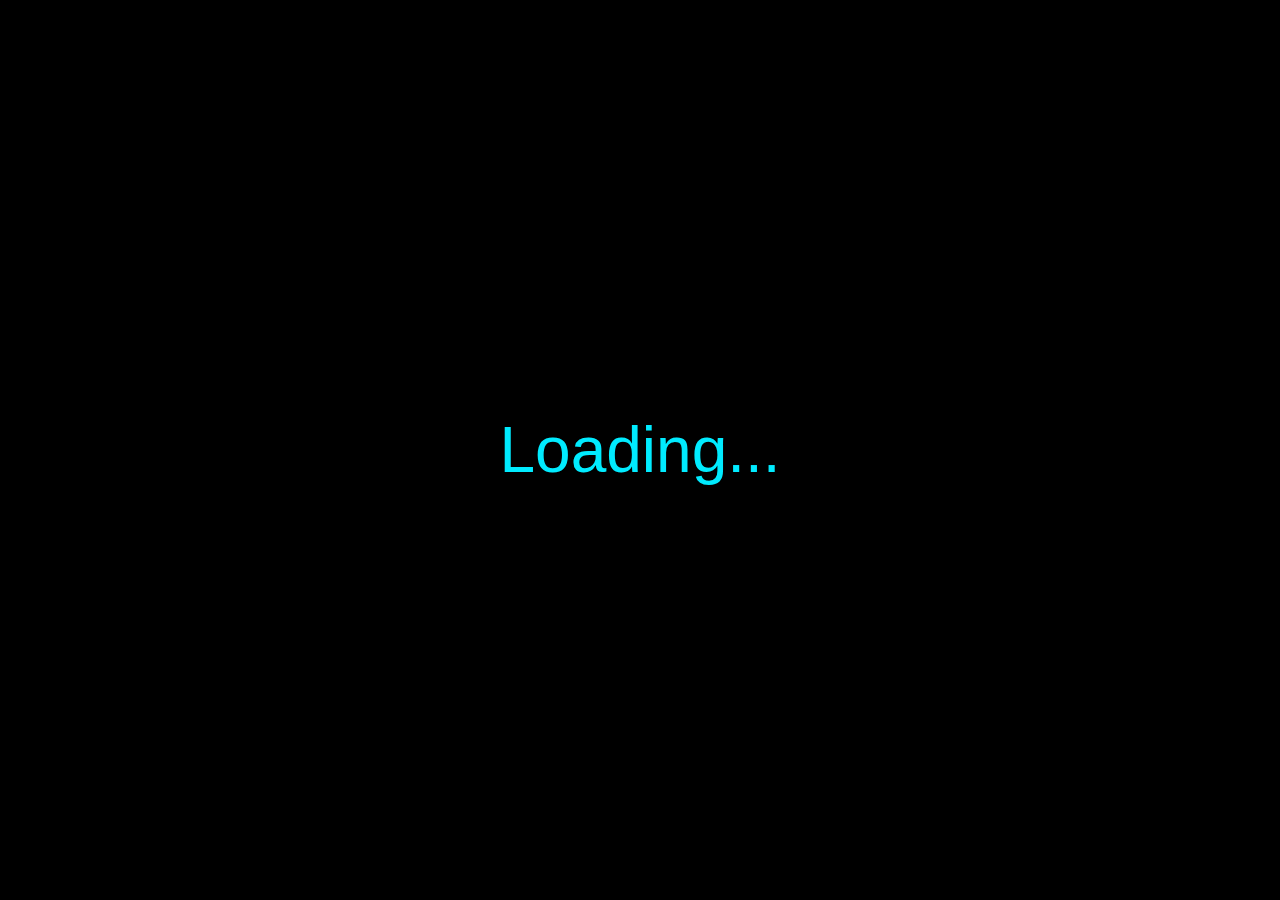
<file: stickmap/index.html>
<!DOCTYPE html>
<html>
    <head>
        <title>Melee Stick Coordinate Visualizer</title>
        <script src="lib/jquery.min.js"></script>
        <script src="lib/jcanvas.min.js"></script>
        <script src="regionArrayContainer.js"></script>
        <script src="stickmap.js"></script>
        <link rel="stylesheet" href="stickmap.css"/>
    </head>
    <body>
        <template id="region-template">
            <div class="region-container">
                <div class="region-header">
                    <div class="drag-handle"></div>
                    <div class="region-header-content">
                        <input id="region-name" type="text" spellcheck="false"/>
                        <div class="move-button-container">
                            <div class="move-button move-button-up"><span>▲</span></div>
                            <div class="move-button move-button-down"><span>▼</span></div>
                        </div>
                        <div class="button delete-button"><span>&times;</span></div>
                    </div>
                </div>
                <div class="region-content">
                    <div class="region-options">
                        <div class="region-option-group">
                            <label>Color</label>
                            <div class="flex-container">
                                <input id="color-picker" type="color" tabindex="-1" value="#ffffff"></input>
                                <div id="color-square-left"></div>
                                <div id="color-square-right"></div>
                                <label class="hex-prefix">#</label>
                                <input id="color-hex" type="text" size="8" value="ffffffff" spellcheck="false"/>
                            </div>
                            <label>Quadrants</label>
                            <div class="quadrant-grid">
                                <input id="quadrant2" type="checkbox" class="quadrant" text="2"/>
                                <input id="quadrant1" type="checkbox" class="quadrant" text="1"/>
                                <input id="quadrant3" type="checkbox" class="quadrant" text="3"/>
                                <input id="quadrant4" type="checkbox" class="quadrant" text="4"/>
                            </div>
                            <label>Display Mode</label>
                            <select id="display-mode">
                                <option value="0">Normal</option>
                                <option value="1">Outline</option>
                                <option value="2">Rim Only</option>
                            </select>
                        </div>
                        <div class="region-option-group">
                            <label>X</label>
                            <div class="flex-container">
                                <input id="x-min" type="text" size="6" value="0.0000" spellcheck="false"/>
                                <span class="horizontal-margin">to</span>
                                <input id="x-max" type="text" size="6" value="1.0000" spellcheck="false"/>
                            </div>
                            <label>Y</label>
                            <div class="flex-container">
                                <input id="y-min" type="text" size="6" value="0.0000" spellcheck="false"/>
                                <span class="horizontal-margin">to</span>
                                <input id="y-max" type="text" size="6" value="1.0000" spellcheck="false"/>
                            </div>
                            <label>Angle</label>
                            <div class="flex-container">
                                <input id="angle-min" type="text" size="6" value="0.00" spellcheck="false"/>
                                <span class="horizontal-margin">to</span>
                                <input id="angle-max" type="text" size="6" value="90.00" spellcheck="false"/>
                            </div>
                            <label>Magnitude</label>
                            <div class="flex-container">
                                <input id="magnitude-min" type="text" size="6" value="0.0000" spellcheck="false"/>
                                <span class="horizontal-margin">to</span>
                                <input id="magnitude-max" type="text" size="6" value="1.0000" spellcheck="false"/>
                            </div>
                        </div>
                    </div>
                </div>
            </div>
        </template>
        <div id="loading-screen" class="overlay">
            <div>Loading...</div>
        </div>
        <div id="page-container" class="flex-container">
            <div id="user-input">
                <p id="info-text" size="12">Welcome to Altimor's StickMap!<br /><br />This program is for viewing Analog Stick Coordinate/Angle Regions for Mechanics in Super Smash Bros. Melee.<br /><br />If you would like to help us document any StickMap Regions we don't already have, visit our <a href="https://discord.gg/yeBC66SCNF" target="_blank">Discord Server.</a><br />To view the source code, and forks of this program, here's a link to the <a href="https://github.com/JazzerThighs/ssbm-stickmap" target="_blank" >GitHub Repository.</a><br /><br />Click on the 4 Quadrant Squares in any region to see the Analog Stick Coordinate Plane fill in the values that match the criteria in the input fields within the active quadrants.<br />Input values that round to the nearest multiple of 0.0125 inside the MinX, MaxX, MinY, MaxY, MagnitudeMin, and MagnitudeMax fields;<br />Input values less than or equal to 90.00 into the AngleMin and AngleMax fields.<br />The Color format is "RRGGBBAA" in Hexidecimal, where RR is Red, GG is Green, BB is Blue, and AA is Alpha/Transparency.</p>
                    <button id="remove-button" onclick="removeWelcomeText()">Remove Welcome Text</button>
                    <script>
                      function removeWelcomeText() {
                        var infoText = document.getElementById("info-text");
                        var removeButton = document.getElementById("remove-button");
                        infoText.parentNode.removeChild(infoText);
                        removeButton.parentNode.removeChild(removeButton);
                      }
                    </script>
                <div id="top-bar">
                    <div class="labeled-button" onclick="addRegion()">
                        <div class="button add-button"><span>+</span></div>
                        <label>Add New Region</label>
                    </div>
                    <select id="region-select" name="region-select">
                        <option value="">--Pre-Made Regions--</option>
                    </select>
                    <div class="labeled-button" onclick="toggleJson()">
                        <div class="button json-toggle"><span>{ }</span></div>
                        <label>Toggle JSON</label>
                    </div>
                    <div class="labeled-button" onclick="toggleExpandedMode()">
                        <div class="button gate-toggle"><span>~</span></div>
                        <label>Toggle Expanded Mode</label>
                    </div>
                    <div class="labeled-button" onclick="toggleGateOrFullRange()">
                        <div class="button range-toggle"><span>~</span></div>
                        <label>Full Range or OctoGate</label>
                    </div>
                    <div class="labeled-button" onclick="downloadCanvasPNG()">
                        <div class="button download-canvas-PNG"><span>~</span></div>
                        <label>Download Canvas PNG</label>
                    </div>
                </div>
                <div id="region-list-container">
                    <div id="drag-position-bar"></div>
                    <div id="region-list"></div>
                </div>
                <textarea id="json-input" spellcheck="false"></textarea>
            </div>
            <div id="canvas-container">
                <div id="coordinate-square"><div id="coordinate-square-inner"></div></div>
                <div id="coordinate-text"></div>
                <div id="canvas-centered">
                    <canvas id="the-canvas">Your browser is old as shit</canvas>
                </div>
            </div>
        </div>
    </body>
</html>
</file>
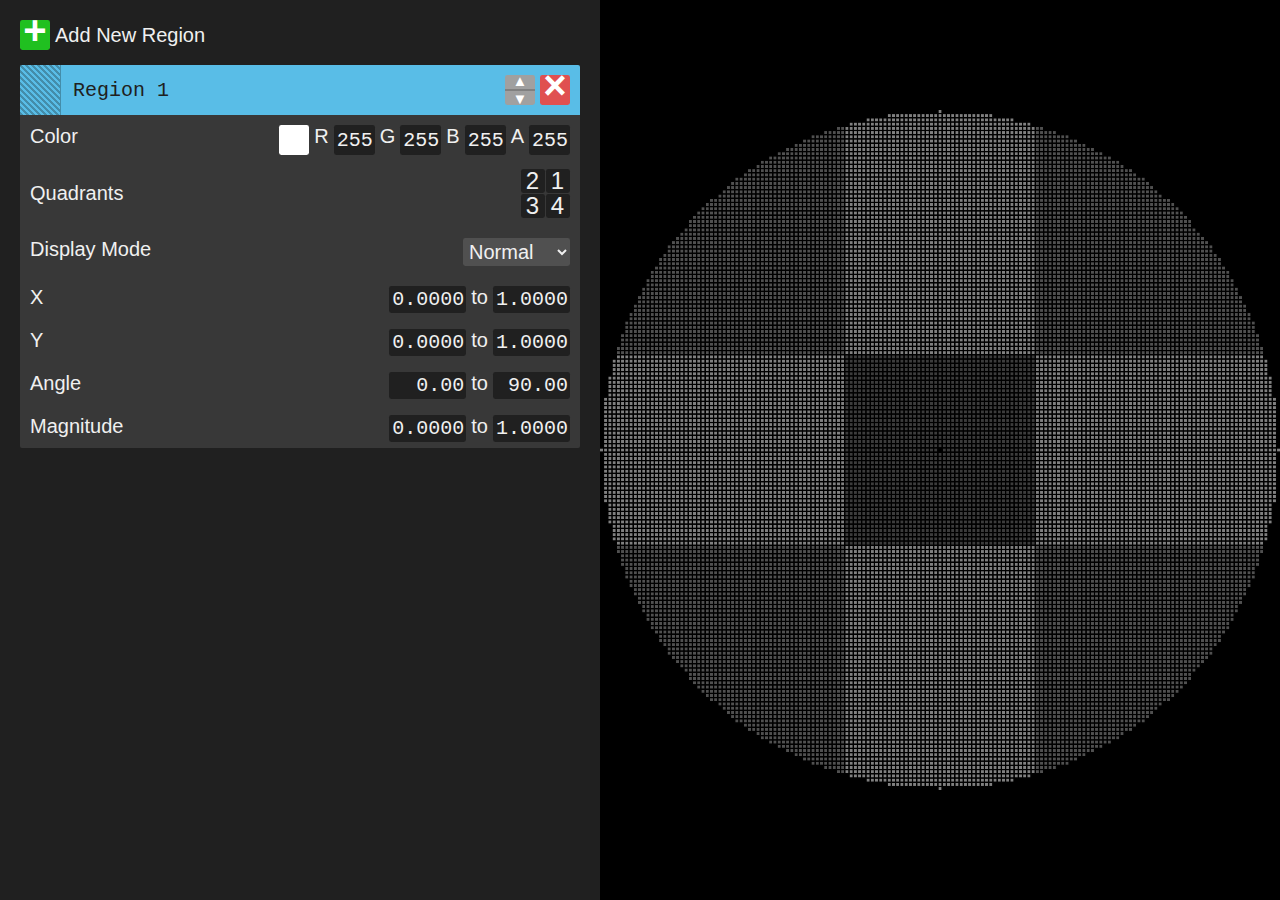
<file: stickmap.html>
<html>
    <head>
        <title>Melee Stick Coordinate Visualizer</title>
        <script src="jquery-3.4.1.min.js"></script>
        <script src="jcanvas.min.js"></script>
        <script src="stickmap.js"></script>
        <link rel="stylesheet" href="stickmap.css"/>
    </head>
    <body>
        <template id="region-template">
            <div class="region-container">
                <div class="region-header flex-container">
                    <div class="drag-handle"></div>
                    <div class="region-header-content flex-container">
                        <input id="region-name" type="text" spellcheck="false"/>
                        <div class="flex-container right">
                            <div class="move-button-container horizontal-margin">
                                <div class="move-button move-button-up">&#9650;</div>
                                <div class="move-button move-button-down">&#9660;</div>
                            </div>
                            <div class="delete-button right">&times;</div>
                        </div>
                    </div>
                </div>
                <div class="region-content">
                    <div class="region-option">
                        <label for="color">Color</label>
                        <span id="color" class="right flex-container">
                            <input id="picker" type="color" value="#ffffff"></input>
                            <div class="color-square-left"></div>
                            <div class="color-square-right"></div>
                            <label for="0" class="horizontal-margin">R</label>
                            <input id="0" type="text" size="3" value="255" spellcheck="false"/>
                            <label for="1" class="horizontal-margin">G</label>
                            <input id="1" type="text" size="3" value="255" spellcheck="false"/>
                            <label for="2" class="horizontal-margin">B</label>
                            <input id="2" type="text" size="3" value="255" spellcheck="false"/>
                            <label for="3" class="horizontal-margin">A</label>
                            <input id="3" type="text" size="3" value="255" spellcheck="false"/>
                        </span>
                    </div>
                    <div class="region-option flex-container">
                        <div class="flex-container">
                            <label for="quadrant" class="vertical-center">Quadrants</label>
                        </div>
                        <div id="quadrant" class="right">
                            <div class="flex-container">
                                <div id="1" class="quadrant">2</div>
                                <div id="0" class="quadrant">1</div>
                            </div>
                            <div class="flex-container">
                                <div id="2" class="quadrant">3</div>
                                <div id="3" class="quadrant">4</div>
                            </div>
                        </div>
                    </div>
                    <div class="region-option flex-container">
                        <label for="display-mode">Display Mode</label>
                        <select id="display-mode" class="right">
                            <option value="0">Normal</option>
                            <option value="1">Outline</option>
                            <option value="2">Rim Only</option>
                        </select>
                    </div>
                    <div class="region-option">
                        <label for="x">X</label>
                        <span id="x" class="right flex-container">
                            <input id="min" type="text" size="6" value="0.0000" spellcheck="false"/>
                            <span class="horizontal-margin">to</span>
                            <input id="max" type="text" size="6" value="1.0000" spellcheck="false"/>
                        </span>
                    </div>
                    <div class="region-option">
                        <label for="y">Y</label>
                        <span id="y" class="right flex-container">
                            <input id="min" type="text" size="6" value="0.0000" spellcheck="false"/>
                            <span class="horizontal-margin">to</span>
                            <input id="max" type="text" size="6" value="1.0000" spellcheck="false"/>
                        </span>
                    </div>
                    <div class="region-option">
                        <label for="angle">Angle</label>
                        <span id="angle" class="right flex-container">
                            <input id="min" type="text" size="6" value="0.00" spellcheck="false"/>
                            <span class="horizontal-margin">to</span>
                            <input id="max" type="text" size="6" value="90.00" spellcheck="false"/>
                        </span>
                    </div>
                    <div class="region-option">
                        <label for="magnitude">Magnitude</label>
                        <span id="magnitude" class="right flex-container">
                            <input id="min" type="text" size="6" value="0.0000" spellcheck="false"/>
                            <span class="horizontal-margin">to</span>
                            <input id="max" type="text" size="6" value="1.0000" spellcheck="false"/>
                        </span>
                    </div>
                </div>
            </div>
        </template>
        <div id="loading-screen">
            <div>Loading...</div>
        </div>
        <div id="page-container" class="flex-container">
            <div id="user-input">
                <div id="add-region" class="flex-container" onclick="addRegion();">
                    <div class="add-button">+</div>
                    <div class="clickable horizontal-margin">Add New Region</div>
                </div>
                <div id="region-list-container">
                    <div id="drag-position-bar"></div>
                    <div id="region-list"></div>
                </div>
            </div>
            <div id="canvas-container">
                <div>
                    <div id="coordinate-square"></div>
                    <div id="coordinate-text"></div>
                    <canvas>Your browser is old as shit</canvas>
                </div>
            </div>
        </div>
    </body>
</html>
</file>
<file: stickmap/stickmap.css>
html {
    font-size: 1.25em;

    --text-color:         #f0f0f0;
    --focus-color:        #505050;
    --accent-color:       #59bde7;
    --accent-focus-color: #9afbff;
    --bg-color:           #202020;
    --fg-color:           #383838;
    --bright-color:       #00ebff;

    --border-radius: 0.15rem;
}

body {
    background: black;
    color: var(--text-color);
    font-family: -apple-system, BlinkMacSystemFont, 'Segoe UI', Roboto, Oxygen, Ubuntu, Cantarell, 'Open Sans', 'Helvetica Neue', sans-serif;
    margin: 0;
    overflow: hidden;
    display: flex;
    height: 100vh;
    max-height: 100%;
}

canvas {
    height: 100%;
    margin-left: auto;
    margin-right: auto;
}

label {
    white-space: nowrap;
}

select {
    border-radius: 0.15rem;
    padding: 0.1em;
    background-color: var(--focus-color);
    font-family: inherit;
    font-size: inherit;
    border: none;
    color: inherit;
}

input, textarea {
    border-radius: var(--border-radius);
    padding: 0.1em 0.2em;
    background-color: var(--bg-color);
    font-family: 'Monaco', 'Consolas', 'Courier New', monospace;
    font-size: inherit;
    border: none;
    color: inherit;
}

input {
    text-align: right;
}

textarea {
    resize: none;
}

input:focus, textarea:focus {
    outline: none;
}

#json-input {
    display: none;
    width: 100%;
    height: 100%;
    background-color: #101010;
}

.invalid-input {
    box-shadow: 0 0 0 2px red;
}

.quadrant-grid {
    display: grid;
    grid-template-columns: 1fr 1fr;
    gap: 1px;
    height: fit-content;
}

.quadrant::before {
    content: attr(text);
    font-size: 120%;
    position: absolute;
    top: 50%;
    left: 50%;
    transform: translate(-50%, -50%);
}

.quadrant {
    appearance: none;
    margin: 0;
    padding: 0;
    border-radius: var(--border-radius);
    width: 1.2em;
    height: 1.2em;
    background-color: var(--bg-color);
    position: relative;
}

.quadrant:hover, .quadrant:focus {
    color: white;
    background-color: var(--focus-color);
}

.quadrant:checked {
    background-color: var(--accent-color);
    color: var(--bg-color);
}

.quadrant:hover:checked {
    background-color: var(--accent-focus-color);
}

#color-square-left, #color-square-right {
    width: 0.75em;
    height: 1.5em;
    border-radius: var(--border-radius);
    background-color: white;
}

#color-square-left {
    border-top-right-radius: 0;
    border-bottom-right-radius: 0;
}

#color-square-right {
    border-top-left-radius: 0;
    border-bottom-left-radius: 0;
}

.hex-prefix {
    margin-left: 0.25em;
    margin-right: 0.1em;
    margin-top: auto;
    margin-bottom: auto;
    line-height: 1em;
}

#color-hex {
    text-transform: uppercase;
}

input::-webkit-outer-spin-button,
input::-webkit-inner-spin-button {
    -webkit-appearance: none;
    margin: 0;
}

input[type=text] {
    text-overflow: clip;
}

.left-margin, .horizontal-margin {
    margin-left: 0.25em;
}

.right-margin, .horizontal-margin {
    margin-right: 0.25em;
}

.top-margin {
    margin-top: 0.25em;
}

.region-container {
    position: absolute;
    width: 100%;
}

.region-content {
    background-color: var(--fg-color);
    margin-bottom: 0.5em;
    overflow-y: hidden;
    border-bottom-left-radius: var(--border-radius);
    border-bottom-right-radius: var(--border-radius);
}

.region-options {
    display: flex;
    padding: 0.5em;
    row-gap: 0.5em;
    column-gap: 1.5em;
    flex-direction: row;
    flex-wrap: wrap;
}

.region-option-group {
    display: grid;
    gap: 0.5em;
    grid-template-columns: [option] 1fr [value] auto;
    flex: 1;
}

.region-option-group > :nth-child(2n-1) {
    margin-top: auto;
    margin-bottom: auto;
    line-height: 1em;
}

.region-option-group > :nth-child(2n) {
    justify-self: end;
}

.region-header {
    display: grid;
    grid-template-columns: auto 1fr;
    border-top-left-radius: var(--border-radius);
    border-top-right-radius: var(--border-radius);
    background-color: var(--accent-color);
}

.region-header-content {
    display: grid;
    grid-template-columns: 1fr auto auto;
    column-gap: 0.25em;
    padding: 0.5em;
}

.vertical-center {
    margin-top: auto;
    margin-bottom: auto;
}

.flex-container {
    display: flex;
}

.button {
    display: flex;
    user-select: none;
    border-radius: var(--border-radius);
    font-size: 200%;
    width: 0.75em;
    height: 0.75em;
    line-height: 0.5em;
    color: white;
    font-weight: bolder;
    cursor: pointer;
}

.button > span {
    margin: auto;
    height: 100%;
}

.delete-button {
    background-color: #e05050;
}

.delete-button:hover {
    background-color: #f07070;
}

.delete-button:active {
    background-color: #c03030;
}

.move-button {
    user-select: none;
    box-sizing: border-box;
    border-radius: var(--border-radius);
    color: white;
    background-color: #a0a0a0;
    font-weight: bolder;
    text-align: center;
    vertical-align: middle;
    cursor: pointer;
}

.move-button:hover {
    background-color: #c0c0c0;
}

.move-button:active {
    background-color: #808080;
}

body.horizontal .move-button {
    font-size: 75%;
    width: 2em;
    height: 1em;
}

body.horizontal .move-button-up {
    line-height: 0.8em;
    border-bottom: 1px solid #808080;
    border-bottom-left-radius: 0;
    border-bottom-right-radius: 0;
}

body.horizontal .move-button-down {
    line-height: 1em;
    border-top: 1px solid #808080;
    border-top-left-radius: 0;
    border-top-right-radius: 0;
}

body.vertical .move-button {
    font-size: 100%;
    width: 1.5em;
    height: 1.5em;
    line-height: 1.5em;
}

body.vertical .move-button-up {
    border-left: 1px solid #808080;
    border-top-left-radius: 0;
    border-bottom-left-radius: 0;
}

body.vertical .move-button {
    font-size: 100%;
    width: 1.5em;
    height: 1.5em;
    line-height: 1.5em;
}

body.vertical .move-button-down {
    border-right: 1px solid #808080;
    border-top-right-radius: 0;
    border-bottom-right-radius: 0;
}

body.vertical .move-button-up {
    border-left: 1px solid #808080;
    border-top-left-radius: 0;
    border-bottom-left-radius: 0;
}

.move-button-container {
    display: flex;
}

body.vertical .move-button-container {
    flex-direction: row-reverse;
}

body.horizontal .move-button-container {
    flex-direction: column;
}

.drag-handle::before {
    display: block;
    content: "";
    width: 2em;
    height: 100%;
    opacity: 0.5;
    background-image:
        linear-gradient(45deg,
            #315e6f 12.5%, transparent 12.5%, transparent 37.5%,
            #315e6f 37.5%, #315e6f 62.5%, transparent 62.5%, transparent 87.5%,
            #315e6f 87.5%, #315e6f);
    background-size: 6px 6px;
    background-position: 0 0, 3px 3px;
    border-right: 1px solid #315e6f;
    cursor: grab;
}

#page-container {
    width: 100%;
    height: 100%;
}

body.horizontal #page-container {
    flex-direction: row;
}

body.vertical #page-container {
    flex-direction: column-reverse;
}

#user-input {
    display: grid;
    grid-template-rows: auto 1fr;
    row-gap: 0.75em;
    position: relative;
    background-color: var(--bg-color);
    padding: 1em;
    flex-grow: 1;
    overflow-y: scroll;
}

body.vertical #user-input {
    border-top: 1px solid var(--accent-color);
}

#region-name {
    text-align: left;
    flex-grow: 1;
    margin-right: 0.5em;
    background-color: transparent;
    color: var(--bg-color);
    text-overflow: clip;
}

#color-picker {
    position: absolute;
    width: 1.5em;
    height: 1.5em;
    opacity: 0;
}

::-webkit-scrollbar {
    background-color: var(--bg-color);
    border: 1px solid var(--accent-color);
}

::-webkit-scrollbar-button {
    background-color: var(--fg-color);
    border: 1px solid var(--accent-color);
}

body.vertical ::-webkit-scrollbar-button {
    border-top: none;
}

::-webkit-scrollbar-button:hover {
    background-color: var(--focus-color);
}

::-webkit-scrollbar-button:active {
    background-color: var(--bg-color);
}

::-webkit-scrollbar-thumb {
    background-color: var(--accent-color);
}

::-webkit-scrollbar-thumb:hover {
    background-color: var(--accent-focus-color);
}

::-webkit-scrollbar-thumb:active {
    background-color: #315e6f;
}

::-webkit-scrollbar-button:vertical:start:increment,
::-webkit-scrollbar-button:vertical:end:decrement,
::-webkit-scrollbar-button:horizontal:start:increment,
::-webkit-scrollbar-button:horizontal:end:decrement {
    display: none;
}

#region-list-container {
    position: relative;
}

#region-list {
    position: relative;
}

#top-bar {
    display: grid;
    gap: 0.75em;
    grid-template-columns: 1fr auto auto;
}

.labeled-button {
    display: flex;
    gap: 0.5em;
    width: fit-content;
    cursor: pointer;
}

.labeled-button label {
    line-height: 1em;
    margin-top: auto;
    margin-bottom: auto;
}

.labeled-button * {
    cursor: inherit;
}

.labeled-button:hover label {
    text-decoration: underline;
}

.add-button {
    background-color: #20c020;
}

div:hover > .add-button {
    background-color: #50e050;
}

div:active > .add-button {
    background-color: #10a010;
}

.json-toggle {
    background-color: #2060f0;
}

.json-toggle > span {
    font-size: 50%;
    line-height: 1.25em;
}

div:hover > .json-toggle {
    background-color: #4080ff;
}

div:active > .json-toggle {
    background-color: #1040c0;
}

.gate-toggle {
    background-color: #00ff00;
}

.gate-toggle > div {
    clip-path: polygon(0% 50%, 15% 85%, 50% 100%, 85% 85%, 100% 50%, 85% 15%, 50% 0%, 15% 15%);
    width: 80%;
    height: 80%;
    margin: auto;
    background-color: #00ff00;
}

.gate-toggle > div > div {
    clip-path: circle(35%);
    width: 100%;
    height: 100%;
    background-color: #0077ff;
}

.range-toggle {
    background-color: #0077ff;
}

.range-toggle > div {
    clip-path: polygon(0% 50%, 15% 85%, 50% 100%, 85% 85%, 100% 50%, 85% 15%, 50% 0%, 15% 15%);
    width: 80%;
    height: 80%;
    margin: auto;
    background-color: #00ff00;
}

.range-toggle > div > div {
    clip-path: circle(35%);
    width: 100%;
    height: 100%;
    background-color: #000000;
}

#drag-position-bar {
    position: absolute;
    left: 1px;
    right: 1px;
    box-shadow: 0 0 0 1px var(--accent-focus-color);
    z-index: 150;
    opacity: 0;
}

#drag-position-bar::before {
    display: block;
    content: "";
    position: absolute;
    left: 0;
    right: 0;
    box-shadow: 0 0 0.25rem 0.25rem var(--accent-focus-color);
    opacity: 0.5;
}

#canvas-container {
    display: flex;
    overflow: hidden;
}

body.horizontal #canvas-container {
    height: 100%;
}

body.vertical #canvas-container {
    width: 100%;
}

#canvas-centered {
    margin: auto;
}

body.horizontal #canvas-centered {
    height: fit-content;
}

body.vertical #canvas-centered {
    width: fit-content;
}

#coordinate-square,
#coordinate-text {
    display: none;
    position: absolute;
    pointer-events: none;
    user-select: none;
}

#canvas-container:hover #coordinate-square,
#canvas-container:hover #coordinate-text {
    display: block;
}

#coordinate-square {
    box-shadow: 0 0 2px 2px var(--accent-focus-color);
}

#coordinate-square-inner {
    box-shadow: inset 0 0 2px 0px var(--accent-focus-color);
    width: 100%;
    height: 100%;
}

#coordinate-text {
    border-radius: 0.15rem;
    font-family: 'Monaco', 'Consolas', 'Courier New', monospace;
    font-size: 0.625rem;
    padding: 0.2em;
    white-space: pre;
    background-color: rgba(0, 0, 0, 0.75);
    text-shadow:
        1px 1px black,
        -1px 1px black,
        -1px -1px black,
        1px -1px black;
}

.overlay {
    position: absolute;
    width: 100%;
    height: 100%;
    z-index: 150;
}

#loading-screen {
    display: table;
    background: black;
    color: var(--bright-color);
    font-size: 3.2rem;
    user-select: none;
}

#loading-screen div {
    display: table-cell;
    text-align: center;
    vertical-align: middle;
}
</file>
<file: stickmap.css>
body {
    background: black;
    color: #f0f0f0;
    font-family: -apple-system, BlinkMacSystemFont, 'Segoe UI', Roboto, Oxygen, Ubuntu, Cantarell, 'Open Sans', 'Helvetica Neue', sans-serif;
    font-size: 1.25rem;
    margin: 0;
    overflow: hidden;
}

canvas {
    height: 100%;
    margin-left: auto;
    margin-right: auto;
}

select {
    border-radius: 0.15rem;
    padding: 0.1em;
    background-color: #505050;
    font-family: inherit;
    font-size: inherit;
    border: none;
    color: inherit;
}

input {
    border-radius: 0.15rem;
    padding: 0.1em;
    background-color: #202020;
    font-family: 'Monaco', 'Consolas', 'Courier New', monospace;
    font-size: inherit;
    border: none;
    color: inherit;
    text-align: right;
}

input:focus {
    outline: none;
}

.quadrant {
    font-size: 120%;
    border-radius: 0.15rem;
    width: 1em;
    height: 1em;
    text-align: center;
    line-height: 1em;
    background-color: #202020;
    margin: 0.5px;
}

.quadrant:hover {
    color: white;
    background-color: #505050;
    cursor: pointer;
}

.quadrant-selected {
    background-color: #59bde7;
    color: #202020;
}

.quadrant-selected:hover {
    background-color: #9afbff;
    color: #202020;
}

.checkbox:before {
    display: block;
    content: "";
    border-radius: 0.15rem;
    width: 1.5em;
    height: 1.5em;
    text-align: center;
    line-height: 1.5em;
    background-color: #202020;
    margin: 0.5px;
}

.checkbox:hover:before {
    background-color: #505050;
    cursor: pointer;
}

.checkbox-selected:before {
    content: "\2714"; /* heavy checkmark */
    background-color: #59bde7;
    color: #202020;
}

.checkbox-selected:hover:before {
    background-color: #9afbff;
    color: #202020;
}

.invalid-input {
    box-shadow: 0 0 0 2px red;
}

.color-square-left {
    border-top-left-radius: 0.15rem;
    border-bottom-left-radius: 0.15rem;
    width: 0.75em;
    height: 1.5em;
    background-color: #ffffff;
}

.color-square-right {
    border-top-right-radius: 0.15rem;
    border-bottom-right-radius: 0.15rem;
    width: 0.75em;
    height: 1.5em;
    background-color: rgba(255, 255, 255, 128);
}

input::-webkit-outer-spin-button,
input::-webkit-inner-spin-button {
    -webkit-appearance: none;
    margin: 0;
}

input[type=text] {
    text-overflow: clip;
}

.horizontal-margin {
    margin-left: 0.25em;
    margin-right: 0.25em;
}

.top-margin {
    margin-top: 0.25em;
}

.region-container {
    position: absolute;
    left: 0;
    right: 0;
}

.region-content {
    border-bottom-left-radius: 0.1em;
    border-bottom-right-radius: 0.1em;
    background-color: #383838;
    margin-bottom: 0.5em;
    overflow-y: hidden;
}

.region-header {
    border-top-left-radius: 0.1em;
    border-top-right-radius: 0.1em;
    background-color: #59bde7;
}

.region-header-content {
    flex-grow: 1;
    padding: 0.5em;
}

.right {
    float: right;
    margin-left: auto;
}

.vertical-center {
    margin-top: auto;
    margin-bottom: auto;
}

.flex-container {
    display: flex;
}

.region-option {
    padding: .5em;
}

.add-button {
    user-select: none;
    border-radius: 0.15rem;
    font-size: 200%;
    width: 0.75em;
    height: 0.75em;
    line-height: 0.5em;
    color: white;
    background-color: #20c020;
    font-weight: bolder;
    text-align: center;
    vertical-align: middle;
}

.delete-button {
    user-select: none;
    border-radius: 0.15rem;
    font-size: 200%;
    width: 0.75em;
    height: 0.75em;
    line-height: 0.5em;
    color: white;
    background-color: #e05050;
    font-weight: bolder;
    text-align: center;
    vertical-align: middle;
    cursor: pointer;
}

.delete-button:hover {
    background-color: #f07070;
}

.move-button {
    user-select: none;
    box-sizing: border-box;
    border-radius: 0.15rem;
    color: white;
    background-color: #a0a0a0;
    font-weight: bolder;
    text-align: center;
    vertical-align: middle;
    cursor: pointer;
}

.move-button:hover {
    background-color: #c0c0c0;
}

.move-button:active {
    background-color: #808080;
}

body.horizontal .move-button {
    font-size: 75%;
    width: 2em;
    height: 1em;
}

body.horizontal .move-button-up {
    line-height: 0.8em;
    border-bottom: 1px solid #808080;
    border-bottom-left-radius: 0;
    border-bottom-right-radius: 0;
}

body.horizontal .move-button-down {
    line-height: 1em;
    border-top: 1px solid #808080;
    border-top-left-radius: 0;
    border-top-right-radius: 0;
}

body.vertical .move-button {
    font-size: 100%;
    width: 1.5em;
    height: 1.5em;
    line-height: 1.5em;
}

body.vertical .move-button-up {
    border-left: 1px solid #808080;
    border-top-left-radius: 0;
    border-bottom-left-radius: 0;
}

body.vertical .move-button {
    font-size: 100%;
    width: 1.5em;
    height: 1.5em;
    line-height: 1.5em;
}

body.vertical .move-button-down {
    border-right: 1px solid #808080;
    border-top-right-radius: 0;
    border-bottom-right-radius: 0;
}

body.vertical .move-button-up {
    border-left: 1px solid #808080;
    border-top-left-radius: 0;
    border-bottom-left-radius: 0;
}

.move-button-container {
    display: flex;
}

body.vertical .move-button-container {
    flex-direction: row-reverse;
}

body.horizontal .move-button-container {
    flex-direction: column;
}

.drag-handle:before {
    display: block;
    content: "";
    width: 2em;
    height: 100%;
    opacity: 0.5;
    background-image:
        linear-gradient(45deg,
            #315e6f 12.5%, transparent 12.5%, transparent 37.5%,
            #315e6f 37.5%, #315e6f 62.5%, transparent 62.5%, transparent 87.5%,
            #315e6f 87.5%, #315e6f);
    background-size: 6px 6px;
    background-position: 0 0, 3px 3px;
    border-right: 1px solid #315e6f;
    cursor: grab;
}

#page-container {
    width: 100%;
    height: 100%;
}

#user-input {
    position: relative;
    background-color: #202020;
    padding: 1em;
    flex-grow: 1;
    overflow-y: scroll;
}

body.vertical #user-input {
    border-top: 1px solid #59bde7;
}

#region-name {
    text-align: left;
    flex-grow: 1;
    margin-right: 0.5em;
    background-color: transparent;
    color: #202020;
    text-overflow: clip;
}

#color #picker {
    position: absolute;
    width: 1.5em;
    height: 1.5em;
    opacity: 0;
}

#user-input::-webkit-scrollbar {
    background-color: #202020;
    border: 1px solid #59bde7;
}

#user-input::-webkit-scrollbar-button {
    background-color: #383838;
    border: 1px solid #59bde7;
}

body.vertical #user-input::-webkit-scrollbar-button {
    border-top: none;
}

#user-input::-webkit-scrollbar-button:hover {
    background-color: #505050;
}

#user-input::-webkit-scrollbar-button:active {
    background-color: #202020;
}

#user-input::-webkit-scrollbar-thumb {
    background-color: #59bde7;
}

#user-input::-webkit-scrollbar-thumb:hover {
    background-color: #9afbff;
}

#user-input::-webkit-scrollbar-thumb:active {
    background-color: #315e6f;
}

#region-list-container {
    position: relative;
}

#region-list {
    position: relative;
}

#add-region {
    margin-bottom: 0.75em;
    border-radius: 0.1em;
    line-height: 1.5em;
    cursor: pointer;
    width: fit-content;
}

#add-region:hover .add-button {
    background-color: #50e050;
}

#add-region:active .add-button {
    background-color: #10a010;
}

#add-region:hover .clickable {
    text-decoration: underline;
}

#drag-position-bar {
    position: absolute;
    left: 1px;
    right: 1px;
    box-shadow: 0 0 0 1px #9afbff;
    z-index: 150;
    opacity: 0;
}

#drag-position-bar:before {
    display: block;
    content: "";
    position: absolute;
    left: 0;
    right: 0;
    box-shadow: 0 0 0.25rem 0.25rem #9afbff;
    opacity: 0.5;
}

#canvas-container {
    display: flex;
    overflow: hidden;
}

body.horizontal #canvas-container {
    height: 100%;
}

body.vertical #canvas-container {
    width: 100%;
}

#canvas-container div {
    margin: auto;
}

body.horizontal #canvas-container div {
    height: fit-content;
}

body.vertical #canvas-container div {
    width: fit-content;
}

#coordinate-square,
#coordinate-text {
    display: none;
    position: absolute;
    pointer-events: none;
}

#canvas-container div:hover #coordinate-square,
#canvas-container div:hover #coordinate-text {
    display: block;
}

#coordinate-square {
    box-shadow: 0 0 2px 2px #9afbff;
}

#coordinate-text {
    border-radius: 0.15rem;
    font-family: 'Monaco', 'Consolas', 'Courier New', monospace;
    font-size: 0.625rem;
    padding: 0.2em;
    white-space: pre;
    background-color: rgba(0, 0, 0, 0.75);
    text-shadow:
        1px 1px black,
        -1px 1px black,
        -1px -1px black,
        1px -1px black;
}

#loading-screen {
    position: absolute;
    display: table;
    width: 100%;
    height: 100%;
    background: black;
    color: #00ebff;
    font-size: 4rem;
    z-index: 150;
    user-select: none;
}

#loading-screen div {
    display: table-cell;
    text-align: center;
    vertical-align: middle;
}
</file>
